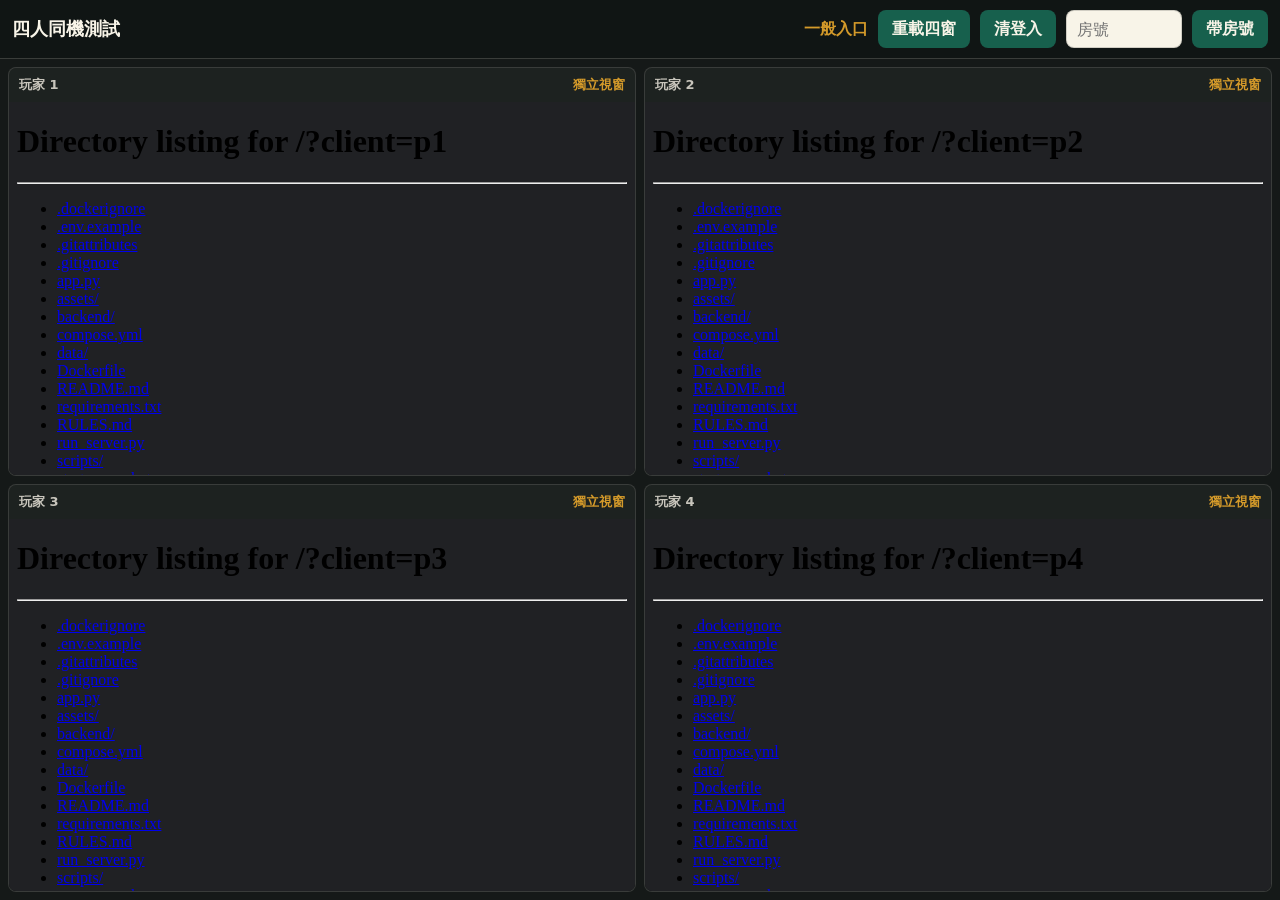
<file: templates/test_clients.html>
<!DOCTYPE html>
<html lang="zh-TW">

<head>
    <meta charset="UTF-8">
    <meta name="viewport" content="width=device-width, initial-scale=1.0">
    <title>四人同機測試</title>
    <style>
        :root {
            --felt: #17604d;
            --ink: #101514;
            --paper: #f8f4e8;
            --line: rgba(248, 244, 232, 0.18);
            --gold: #d49a2a;
        }

        * {
            box-sizing: border-box;
        }

        body {
            margin: 0;
            min-width: 320px;
            min-height: 100vh;
            overflow: hidden;
            color: var(--paper);
            background: #151918;
            font-family: "Segoe UI", "Noto Sans TC", system-ui, sans-serif;
        }

        button,
        input {
            border-radius: 8px;
            min-height: 38px;
            font: inherit;
        }

        button {
            border: 0;
            padding: 0 14px;
            color: var(--paper);
            background: var(--felt);
            font-weight: 900;
            cursor: pointer;
        }

        input {
            width: 116px;
            border: 1px solid rgba(0, 0, 0, 0.16);
            padding: 0 10px;
            color: var(--ink);
            background: var(--paper);
        }

        .shell {
            display: grid;
            grid-template-rows: auto minmax(0, 1fr);
            height: 100vh;
        }

        .toolbar {
            display: flex;
            align-items: center;
            gap: 10px;
            border-bottom: 1px solid var(--line);
            padding: 10px 12px;
            background: rgba(16, 21, 20, 0.96);
        }

        .toolbar strong {
            margin-right: auto;
            font-size: 18px;
        }

        .toolbar a {
            color: var(--gold);
            font-weight: 900;
            text-decoration: none;
        }

        .client-grid {
            display: grid;
            grid-template-columns: repeat(2, minmax(0, 1fr));
            grid-template-rows: repeat(2, minmax(0, 1fr));
            gap: 8px;
            min-height: 0;
            padding: 8px;
        }

        .client-panel {
            display: grid;
            grid-template-rows: auto minmax(0, 1fr);
            overflow: hidden;
            border: 1px solid var(--line);
            border-radius: 8px;
            background: #0f1413;
        }

        .client-panel header {
            display: flex;
            align-items: center;
            justify-content: space-between;
            gap: 10px;
            min-height: 34px;
            padding: 6px 10px;
            color: rgba(248, 244, 232, 0.78);
            background: rgba(248, 244, 232, 0.06);
            font-size: 13px;
            font-weight: 900;
        }

        .client-panel a {
            color: var(--gold);
            text-decoration: none;
        }

        iframe {
            width: 100%;
            height: 100%;
            border: 0;
            background: #202124;
        }

        @media (max-width: 980px) {
            body {
                overflow: auto;
            }

            .shell {
                height: auto;
                min-height: 100vh;
            }

            .toolbar {
                flex-wrap: wrap;
            }

            .toolbar strong {
                flex: 1 1 100%;
            }

            .client-grid {
                grid-template-columns: minmax(0, 1fr);
                grid-template-rows: none;
            }

            .client-panel {
                height: 72vh;
                min-height: 520px;
            }
        }
    </style>
</head>

<body>
    <main class="shell">
        <section class="toolbar">
            <strong>四人同機測試</strong>
            <a id="normal-link" href="/" target="_blank" rel="noreferrer">一般入口</a>
            <button id="reload-all" type="button">重載四窗</button>
            <button id="fresh-all" type="button">清登入</button>
            <input id="room-code" type="text" inputmode="numeric" maxlength="6" placeholder="房號">
            <button id="apply-room" type="button">帶房號</button>
        </section>

        <section id="client-grid" class="client-grid" aria-label="四人測試視窗"></section>
    </main>

    <script>
        const clients = [
            { id: "p1", label: "玩家 1" },
            { id: "p2", label: "玩家 2" },
            { id: "p3", label: "玩家 3" },
            { id: "p4", label: "玩家 4" },
        ];
        const grid = document.getElementById("client-grid");
        const roomInput = document.getElementById("room-code");

        function buildClientUrl(clientId, options = {}) {
            const params = new URLSearchParams(window.location.search);
            params.set("client", clientId);
            if (options.fresh) {
                params.set("fresh", "1");
            } else {
                params.delete("fresh");
            }
            const roomCode = (options.roomCode ?? params.get("autojoin") ?? "").trim();
            if (roomCode) {
                params.set("autojoin", roomCode);
            } else {
                params.delete("autojoin");
            }
            return `/?${params.toString()}`;
        }

        function renderClients(options = {}) {
            grid.innerHTML = "";
            clients.forEach((client) => {
                const src = buildClientUrl(client.id, options);
                const panel = document.createElement("article");
                panel.className = "client-panel";
                panel.innerHTML = `
                    <header>
                        <span>${client.label}</span>
                        <a href="${src}" target="_blank" rel="noreferrer">獨立視窗</a>
                    </header>
                    <iframe title="${client.label}" src="${src}"></iframe>
                `;
                grid.appendChild(panel);
            });
        }

        document.getElementById("reload-all").addEventListener("click", () => {
            renderClients({ roomCode: roomInput.value });
        });

        document.getElementById("fresh-all").addEventListener("click", () => {
            renderClients({ fresh: true, roomCode: roomInput.value });
        });

        document.getElementById("apply-room").addEventListener("click", () => {
            const params = new URLSearchParams(window.location.search);
            const roomCode = roomInput.value.trim();
            if (roomCode) {
                params.set("autojoin", roomCode);
            } else {
                params.delete("autojoin");
            }
            window.history.replaceState(null, "", `${window.location.pathname}?${params.toString()}`);
            renderClients({ roomCode });
        });

        document.getElementById("normal-link").href = "/";
        roomInput.value = new URLSearchParams(window.location.search).get("autojoin") || "";
        renderClients();
    </script>
</body>

</html>
</file>
